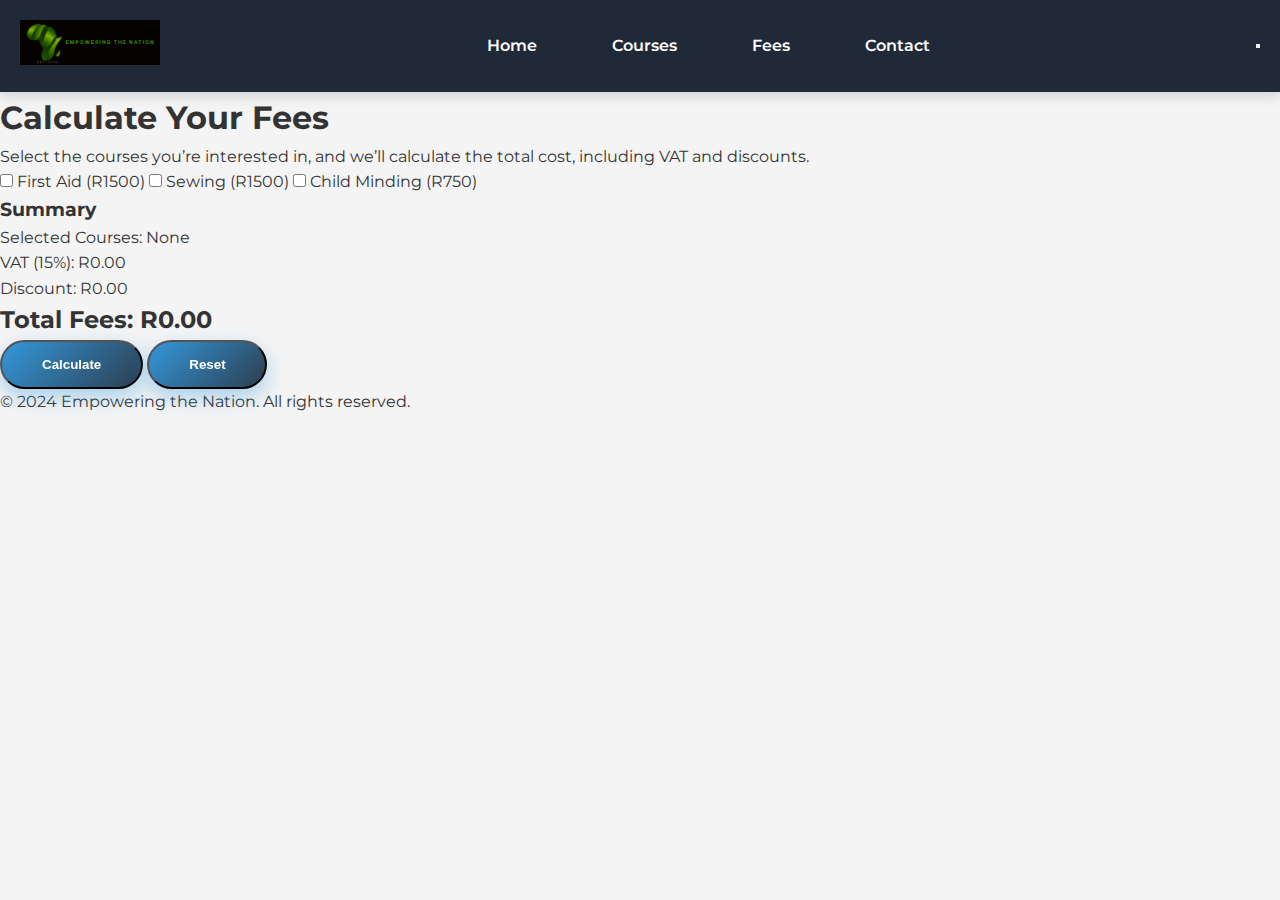
<file: calculate-fees.html>
<!DOCTYPE html>
<html lang="en">

<head>
    <meta charset="UTF-8">
    <meta name="viewport" content="width=device-width, initial-scale=1.0">
    <meta name="description" content="Calculate total fees for the courses, including VAT and applicable discounts.">
    <title>Calculate Fees | Empowering the Nation</title>
    <link href="https://fonts.googleapis.com/css2?family=Montserrat:wght@400;500;700&display=swap" rel="stylesheet">
    <link rel="stylesheet" href="styles/styles.css">
</head>

<body>
    <header class="header">
        <nav class="navbar container">
            <a href="index.html" class="brand">
                <img src="assets/logo.png" alt="Empowering the Nation Logo" class="logo">
            </a>
            <ul class="nav-links">
                <li><a href="index.html">Home</a></li>
                <li><a href="courses-summary.html">Courses</a></li>
                <li><a href="calculate-fees.html">Fees</a></li>
                <li><a href="contact.html">Contact</a></li>
            </ul>
            <button class="menu-toggle">
                <span class="bar"></span>
                <span class="bar"></span>
                <span class="bar"></span>
            </button>
        </nav>
    </header>

    <section class="fees container">
        <h1>Calculate Your Fees</h1>
        <p>Select the courses you’re interested in, and we’ll calculate the total cost, including VAT and discounts.</p>

        <!-- Fee Calculation Form -->
        <form id="feesForm">
            <div class="course-selection">
                <label>
                    <input type="checkbox" name="course" value="1500" data-course-name="First Aid"> First Aid (R1500)
                </label>
                <label>
                    <input type="checkbox" name="course" value="1500" data-course-name="Sewing"> Sewing (R1500)
                </label>
                <label>
                    <input type="checkbox" name="course" value="750" data-course-name="Child Minding"> Child Minding (R750)
                </label>
            </div>

            <div class="fees-summary">
                <h3>Summary</h3>
                <p id="selected-courses">Selected Courses: None</p>
                <p id="vat-amount">VAT (15%): R0.00</p>
                <p id="discount">Discount: R0.00</p>
                <h2 id="total-fees">Total Fees: R0.00</h2>
            </div>

            <button type="button" class="btn primary-btn" onclick="calculateFees()">Calculate</button>
            <button type="button" class="btn secondary-btn" onclick="resetForm()">Reset</button>
        </form>
    </section>

    <footer>
        <div class="container">
            <p>&copy; 2024 Empowering the Nation. All rights reserved.</p>
        </div>
    </footer>

    <script>
        function calculateFees() {
            const checkboxes = document.querySelectorAll('input[name="course"]:checked');
            let totalFees = 0;
            const selectedCourses = [];

            checkboxes.forEach((checkbox) => {
                totalFees += parseFloat(checkbox.value);
                selectedCourses.push(checkbox.getAttribute('data-course-name'));
            });

            const vat = totalFees * 0.15;
            const discount = totalFees > 3000 ? 0.1 * totalFees : 0;

            document.getElementById('selected-courses').textContent = 'Selected Courses: ' + (selectedCourses.length > 0 ? selectedCourses.join(', ') : 'None');
            document.getElementById('vat-amount').textContent = 'VAT (15%): R' + vat.toFixed(2);
            document.getElementById('discount').textContent = 'Discount: R' + discount.toFixed(2);
            document.getElementById('total-fees').textContent = 'Total Fees: R' + (totalFees + vat - discount).toFixed(2);
        }

        function resetForm() {
            document.getElementById('feesForm').reset();
            document.getElementById('selected-courses').textContent = 'Selected Courses: None';
            document.getElementById('vat-amount').textContent = 'VAT (15%): R0.00';
            document.getElementById('discount').textContent = 'Discount: R0.00';
            document.getElementById('total-fees').textContent = 'Total Fees: R0.00';
        }
    </script>

    <script src="scripts/main.js"></script>
</body>

</html>
</file>
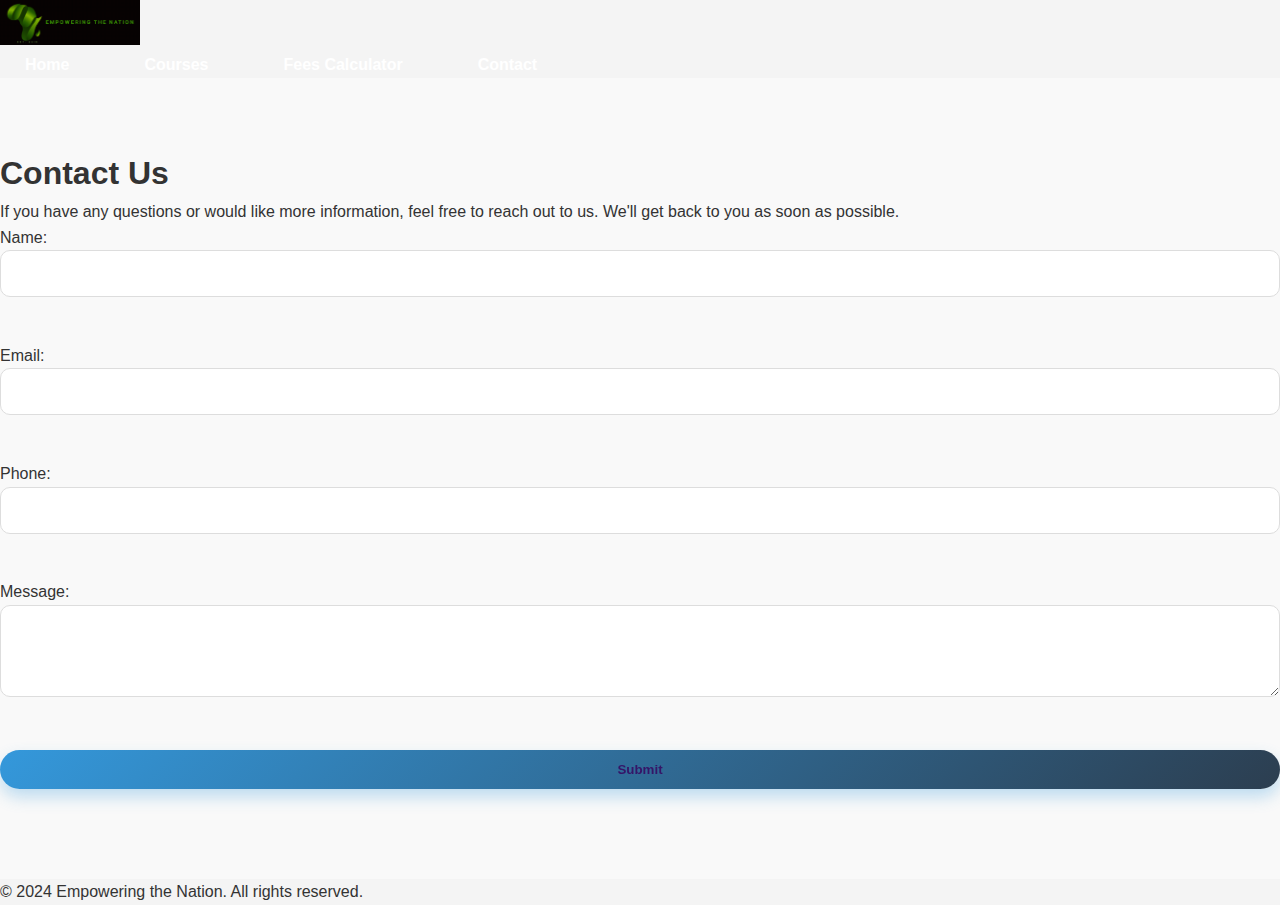
<file: contact.html>
<!DOCTYPE html>
<html lang="en">
<head>
    <meta charset="UTF-8">
    <meta name="viewport" content="width=device-width, initial-scale=1.0">
    <meta name="description" content="Contact Empowering the Nation for more information about courses and registration.">
    <title>Contact Us | Empowering the Nation</title>
    <link rel="stylesheet" href="styles/styles.css">
    <link rel="stylesheet" href="styles/responsive.css">
</head>
<body>
    <header>
        <nav>
            <div class="container">
                <a href="index.html" class="brand">
                    <img src="assets/logo.png" alt="Empowering the Nation Logo" class="logo">
                </a>
                <ul class="nav-links">
                    <li><a href="index.html">Home</a></li>
                    <li><a href="courses-summary.html">Courses</a></li>
                    <li><a href="calculate-fees.html">Fees Calculator</a></li>
                    <li><a href="contact.html">Contact</a></li>
                </ul>
            </div>
        </nav>
    </header>

    <main>
        <section class="contact-form">
            <div class="container">
                <h1>Contact Us</h1>
                <p>If you have any questions or would like more information, feel free to reach out to us. We'll get back to you as soon as possible.</p>
                <form action="mailto:contact@empoweringthenation.org" method="post" enctype="text/plain">
                    <label for="name">Name:</label><br>
                    <input type="text" id="name" name="name" required><br><br>
                    <label for="email">Email:</label><br>
                    <input type="email" id="email" name="email" required><br><br>
                    <label for="phone">Phone:</label><br>
                    <input type="tel" id="phone" name="phone" required><br><br>
                    <label for="message">Message:</label><br>
                    <textarea id="message" name="message" rows="4" required></textarea><br><br>
                    <input type="submit" value="Submit" class="btn primary-btn">
                </form>
            </div>
        </section>
    </main>

    <footer>
        <div class="container">
            <p>&copy; 2024 Empowering the Nation. All rights reserved.</p>
        </div>
    </footer>
</body>
</html>
</file>
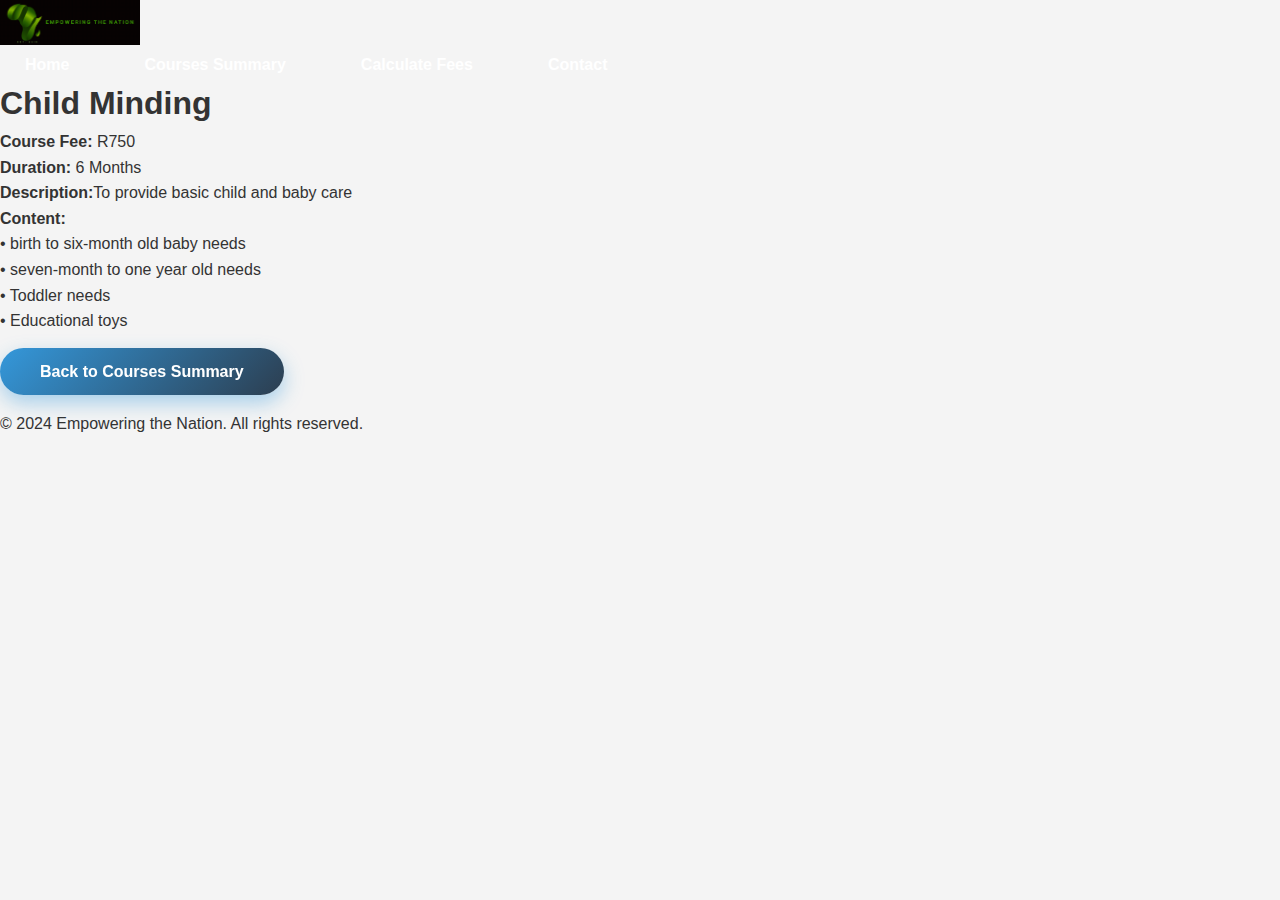
<file: course-childMinding.html>
<!DOCTYPE html>
<html lang="en">
<head>
    <meta charset="UTF-8">
    <meta name="viewport" content="width=device-width, initial-scale=1.0">
    <meta name="description" content="Detailed information about the selected course including duration, fees, and course content.">
    <meta name="keywords" content="Empowering the Nation, Course Detail, Skill Development, Training">
    <title>Course Detail - Child minding</title>
    <link rel="stylesheet" href="styles/styles.css">
</head>
<body>
    <header>
        <nav>
            <div class="container">
                <a href="index.html" class="brand">
                    <img src="assets/logo.png" alt="Empowering the Nation Logo" class="logo">
                </a>
                <ul class="nav-links">
                    <li><a href="index.html">Home</a></li>
                    <li><a href="courses-summary.html">Courses Summary</a></li>
                    <li><a href="calculate-fees.html">Calculate Fees</a></li>
                    <li><a href="contact.html">Contact</a></li>
                </ul>
            </div>
        </nav>
    </header>

    <main>
        <section class="course-detail">
            <div class="container">
                <h1>Child Minding</h1>
                <p><strong>Course Fee:</strong> R750</p>
                <p><strong>Duration:</strong> 6 Months</p>
                <p><strong>Description:</strong>To provide basic child and baby care   </p>
                <p><strong>Content:</strong>
                    <p>• birth to six-month old baby needs </p>

                    <p>• seven-month to one year old needs </p>
                    
                    <p>• Toddler needs </p>
                    
                    <p>• Educational toys </p>
                <br>
                <a href="courses-summary.html" class="btn secondary-btn">Back to Courses Summary</a>
            </div>
        </section>
    </main>
    <br>
    <footer>
        <div class="container">
            <p>&copy; 2024 Empowering the Nation. All rights reserved.</p>
        </div>
    </footer>
</body>
</html>
</file>
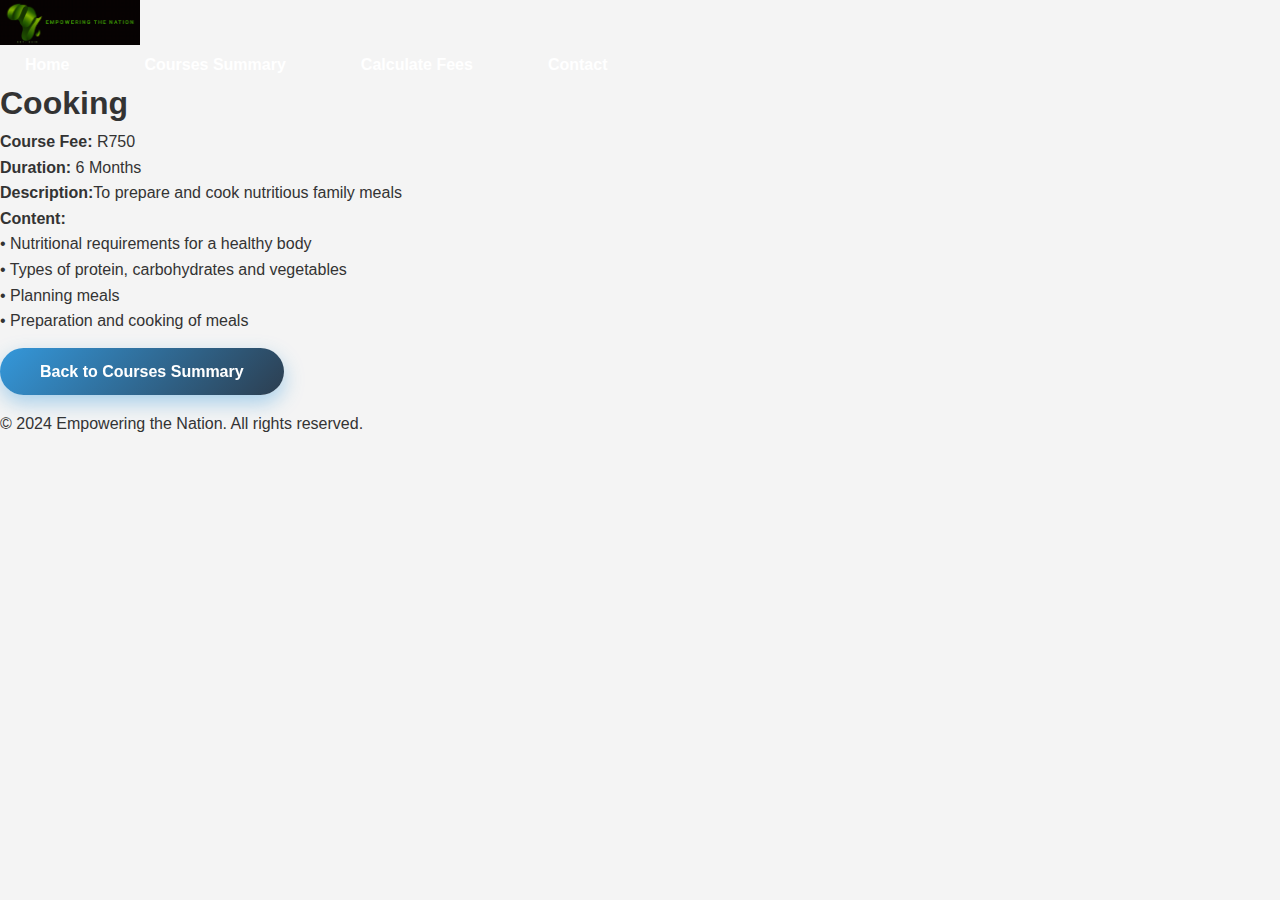
<file: course-cooking.html>
<!DOCTYPE html>
<html lang="en">
<head>
    <meta charset="UTF-8">
    <meta name="viewport" content="width=device-width, initial-scale=1.0">
    <meta name="description" content="Detailed information about the selected course including duration, fees, and course content.">
    <meta name="keywords" content="Empowering the Nation, Course Detail, Skill Development, Training">
    <title>Course Detail - Cooking</title>
    <link rel="stylesheet" href="styles/styles.css">
</head>
<body>
    <header>
        <nav>
            <div class="container">
                <a href="index.html" class="brand">
                    <img src="assets/logo.png" alt="Empowering the Nation Logo" class="logo">
                </a>
                <ul class="nav-links">
                    <li><a href="index.html">Home</a></li>
                    <li><a href="courses-summary.html">Courses Summary</a></li>
                    <li><a href="calculate-fees.html">Calculate Fees</a></li>
                    <li><a href="contact.html">Contact</a></li>
                </ul>
            </div>
        </nav>
    </header>

    <main>
        <section class="course-detail">
            <div class="container">
                <h1>Cooking</h1>
                <p><strong>Course Fee:</strong> R750</p>
                <p><strong>Duration:</strong> 6 Months</p>
                <p><strong>Description:</strong>To prepare and cook nutritious family meals </p>
                <p><strong>Content:</strong>
                    <p>• Nutritional requirements for a healthy body </p>

                    <p>• Types of protein, carbohydrates and vegetables </p>
                    
                    <p>• Planning meals </p>
                    
                    <p>• Preparation and cooking of meals </p>
                <br>
                <a href="courses-summary.html" class="btn secondary-btn">Back to Courses Summary</a>
            </div>
        </section>
    </main>
    <br>
    <footer>
        <div class="container">
            <p>&copy; 2024 Empowering the Nation. All rights reserved.</p>
        </div>
    </footer>
</body>
</html>
</file>
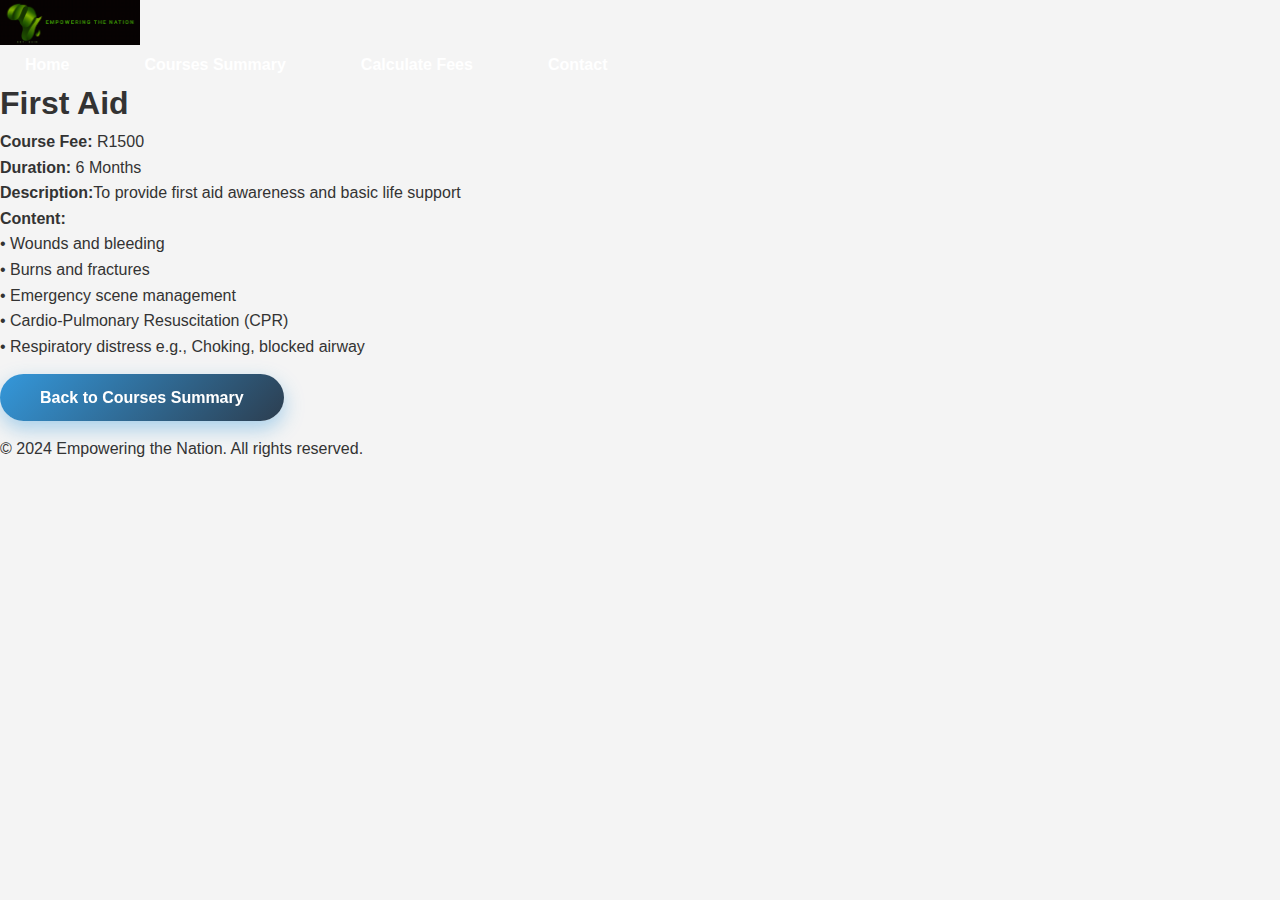
<file: course-firstAid.html>
<!DOCTYPE html>
<html lang="en">
<head>
    <meta charset="UTF-8">
    <meta name="viewport" content="width=device-width, initial-scale=1.0">
    <meta name="description" content="Detailed information about the selected course including duration, fees, and course content.">
    <meta name="keywords" content="Empowering the Nation, Course Detail, Skill Development, Training">
    <title>Course Detail - First Aid</title>
    <link rel="stylesheet" href="styles/styles.css">
</head>
<body>
    <header>
        <nav>
            <div class="container">
                <a href="index.html" class="brand">
                    <img src="assets/logo.png" alt="Empowering the Nation Logo" class="logo">
                </a>
                <ul class="nav-links">
                    <li><a href="index.html">Home</a></li>
                    <li><a href="courses-summary.html">Courses Summary</a></li>
                    <li><a href="calculate-fees.html">Calculate Fees</a></li>
                    <li><a href="contact.html">Contact</a></li>
                </ul>
            </div>
        </nav>
    </header>

    <main>
        <section class="course-detail">
            <div class="container">
                <h1>First Aid</h1>
                <p><strong>Course Fee:</strong> R1500</p>
                <p><strong>Duration:</strong> 6 Months</p>
                <p><strong>Description:</strong>To provide first aid awareness and basic life support </p>
                <p><strong>Content:</strong>
                    <p>• Wounds and bleeding </p>

                    <p>• Burns and fractures</p> 
                    
                    <p>• Emergency scene management </p>
                    
                    <p>• Cardio-Pulmonary Resuscitation (CPR)</p> 
                    
                    <p>• Respiratory distress e.g., Choking, blocked airway </p>
                <br>
                <a href="courses-summary.html" class="btn secondary-btn">Back to Courses Summary</a>
            </div>
        </section>
    </main>
    <br>
    <footer>
        <div class="container">
            <p>&copy; 2024 Empowering the Nation. All rights reserved.</p>
        </div>
    </footer>
</body>
</html>
</file>
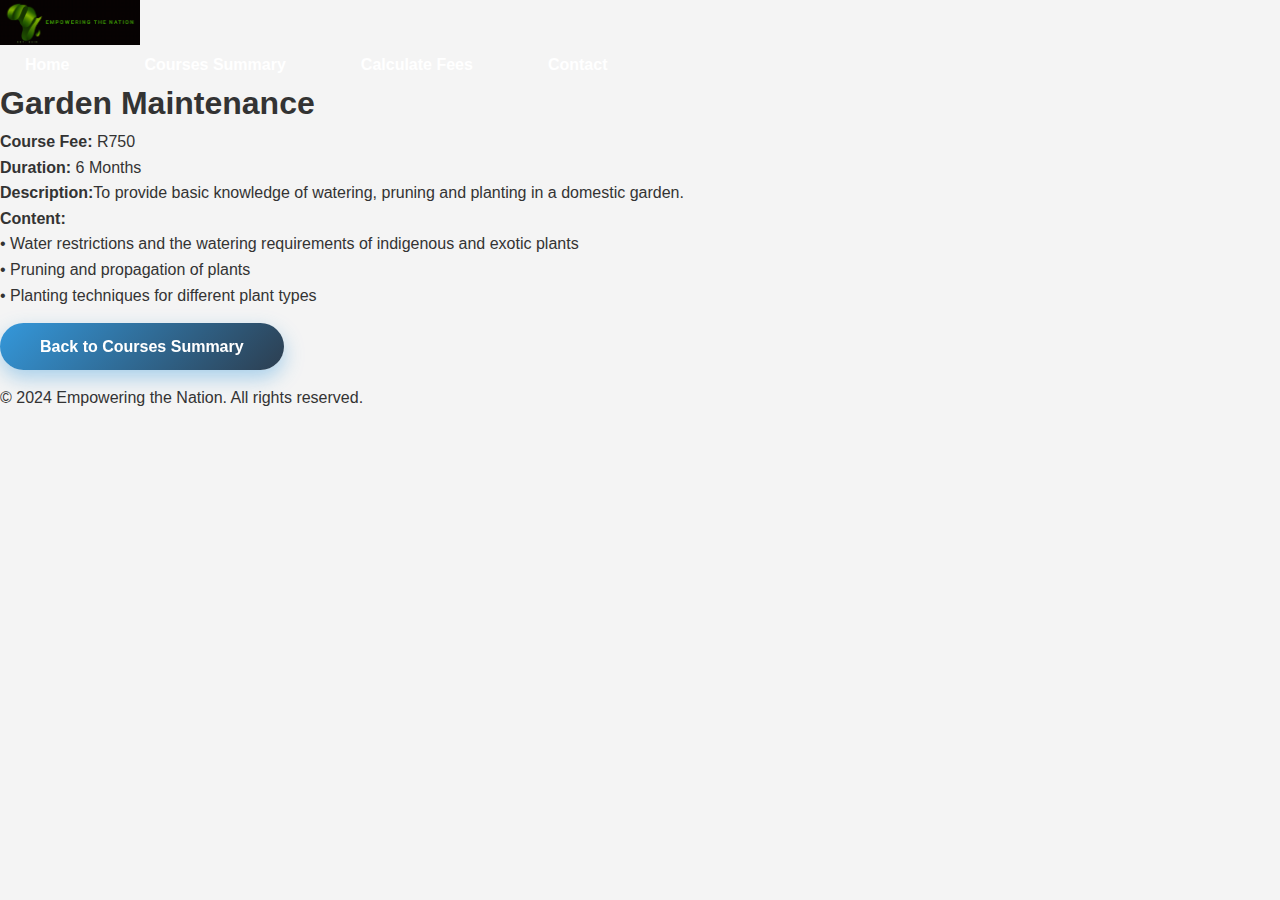
<file: course-gardenMaintenance.html>
<!DOCTYPE html>
<html lang="en">
<head>
    <meta charset="UTF-8">
    <meta name="viewport" content="width=device-width, initial-scale=1.0">
    <meta name="description" content="Detailed information about the selected course including duration, fees, and course content.">
    <meta name="keywords" content="Empowering the Nation, Course Detail, Skill Development, Training">
    <title>Course Detail - Garden Maintenance</title>
    <link rel="stylesheet" href="styles/styles.css">
</head>
<body>
    <header>
        <nav>
            <div class="container">
                <a href="index.html" class="brand">
                    <img src="assets/logo.png" alt="Empowering the Nation Logo" class="logo">
                </a>
                <ul class="nav-links">
                    <li><a href="index.html">Home</a></li>
                    <li><a href="courses-summary.html">Courses Summary</a></li>
                    <li><a href="calculate-fees.html">Calculate Fees</a></li>
                    <li><a href="contact.html">Contact</a></li>
                </ul>
            </div>
        </nav>
    </header>

    <main>
        <section class="course-detail">
            <div class="container">
                <h1>Garden Maintenance</h1>
                <p><strong>Course Fee:</strong> R750</p>
                <p><strong>Duration:</strong> 6 Months</p>
                <p><strong>Description:</strong>To provide basic knowledge of watering, pruning and planting in a domestic garden. </p>
                <p><strong>Content:</strong>
                    <p>• Water restrictions and the watering requirements of indigenous and exotic plants </p>

                    <p>• Pruning and propagation of plants </p>
                    
                    <p>• Planting techniques for different plant types </p>
                <br>
                <a href="courses-summary.html" class="btn secondary-btn">Back to Courses Summary</a>
            </div>
        </section>
    </main>
    <br>
    <footer>
        <div class="container">
            <p>&copy; 2024 Empowering the Nation. All rights reserved.</p>
        </div>
    </footer>
</body>
</html>
</file>
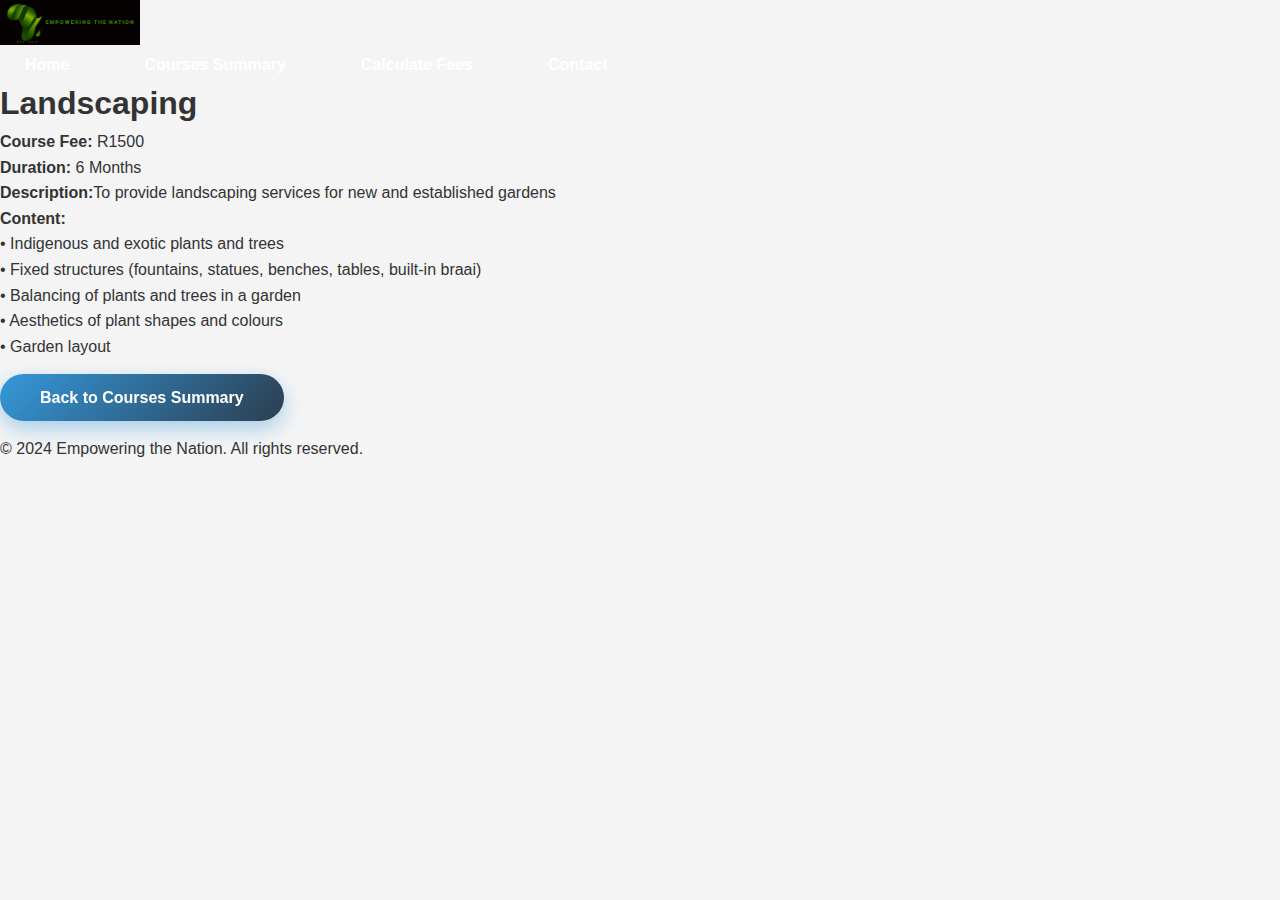
<file: course-landscaping.html>
<!DOCTYPE html>
<html lang="en">
<head>
    <meta charset="UTF-8">
    <meta name="viewport" content="width=device-width, initial-scale=1.0">
    <meta name="description" content="Detailed information about the selected course including duration, fees, and course content.">
    <meta name="keywords" content="Empowering the Nation, Course Detail, Skill Development, Training">
    <title>Course Detail - Landscaping</title>
    <link rel="stylesheet" href="styles/styles.css">
</head>
<body>
    <header>
        <nav>
            <div class="container">
                <a href="index.html" class="brand">
                    <img src="assets/logo.png" alt="Empowering the Nation Logo" class="logo">
                </a>
                <ul class="nav-links">
                    <li><a href="index.html">Home</a></li>
                    <li><a href="courses-summary.html">Courses Summary</a></li>
                    <li><a href="calculate-fees.html">Calculate Fees</a></li>
                    <li><a href="contact.html">Contact</a></li>
                </ul>
            </div>
        </nav>
    </header>

    <main>
        <section class="course-detail">
            <div class="container">
                <h1>Landscaping</h1>
                <p><strong>Course Fee:</strong> R1500</p>
                <p><strong>Duration:</strong> 6 Months</p>
                <p><strong>Description:</strong>To provide landscaping services for new and established gardens  </p>
                <p><strong>Content:</strong>
                    <p>• Indigenous and exotic plants and trees </p>

                    <p>• Fixed structures (fountains, statues, benches, tables, built-in braai) </p>
                    
                    <p>• Balancing of plants and trees in a garden </p>
                    
                    <p>• Aesthetics of plant shapes and colours</p>
                    
                    <p>• Garden layout </p>
                <br>
                <a href="courses-summary.html" class="btn secondary-btn">Back to Courses Summary</a>
            </div>
        </section>
    </main>
    <br>
    <footer>
        <div class="container">
            <p>&copy; 2024 Empowering the Nation. All rights reserved.</p>
        </div>
    </footer>
</body>
</html>
</file>
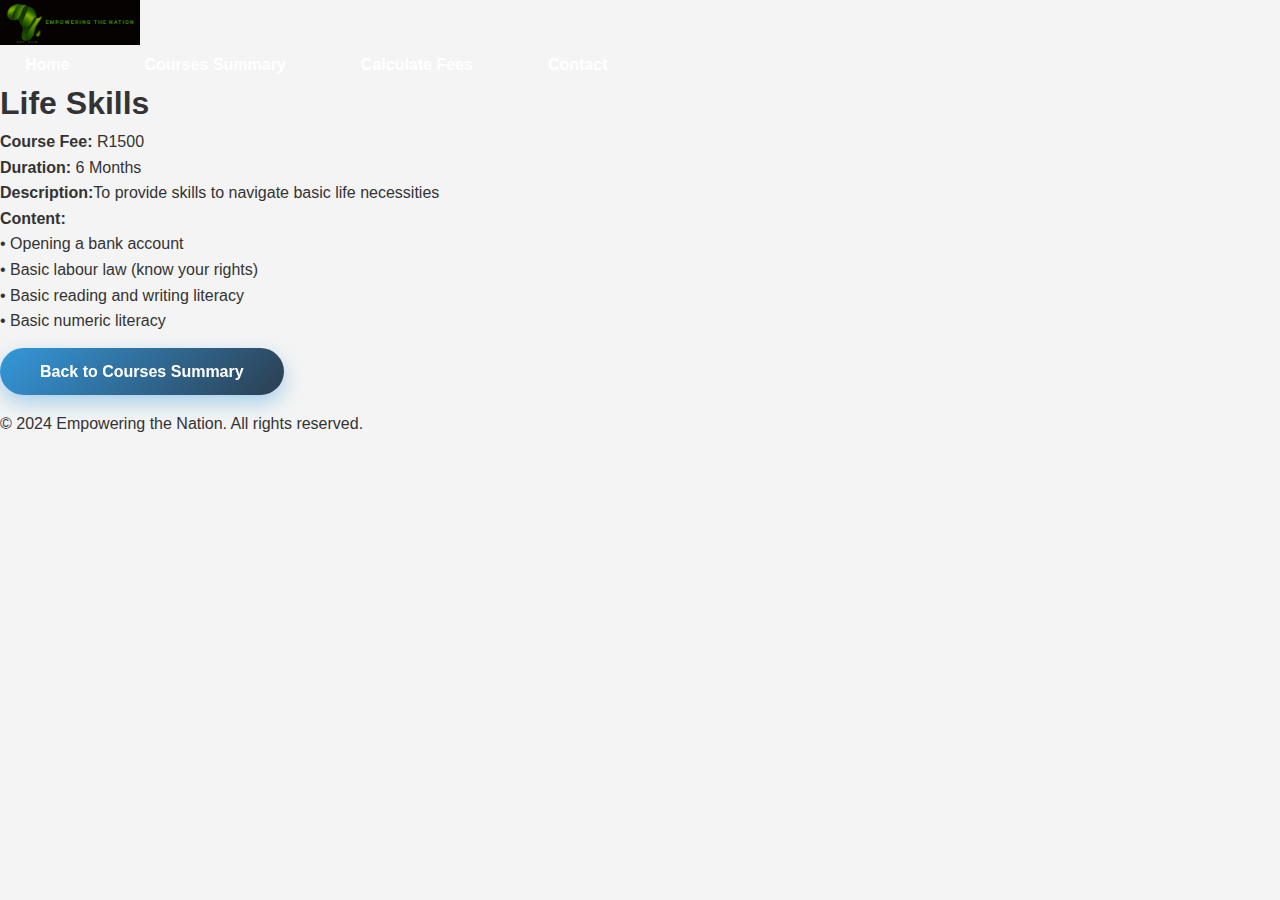
<file: course-lifeSkills.html>
<!DOCTYPE html>
<html lang="en">
<head>
    <meta charset="UTF-8">
    <meta name="viewport" content="width=device-width, initial-scale=1.0">
    <meta name="description" content="Detailed information about the selected course including duration, fees, and course content.">
    <meta name="keywords" content="Empowering the Nation, Course Detail, Skill Development, Training">
    <title>Course Detail - Life skills</title>
    <link rel="stylesheet" href="styles/styles.css">
</head>
<body>
    <header>
        <nav>
            <div class="container">
                <a href="index.html" class="brand">
                    <img src="assets/logo.png" alt="Empowering the Nation Logo" class="logo">
                </a>
                <ul class="nav-links">
                    <li><a href="index.html">Home</a></li>
                    <li><a href="courses-summary.html">Courses Summary</a></li>
                    <li><a href="calculate-fees.html">Calculate Fees</a></li>
                    <li><a href="contact.html">Contact</a></li>
                </ul>
            </div>
        </nav>
    </header>

    <main>
        <section class="course-detail">
            <div class="container">
                <h1>Life Skills</h1>
                <p><strong>Course Fee:</strong> R1500</p>
                <p><strong>Duration:</strong> 6 Months</p>
                <p><strong>Description:</strong>To provide skills to navigate basic life necessities</p>
                <p><strong>Content:</strong>
                    <p>• Opening a bank account </p>

                    <p>• Basic labour law (know your rights)</p> 
                    
                    <p>• Basic reading and writing literacy </p> 
                    
                    <p>• Basic numeric literacy  </p>
                <br>
                <a href="courses-summary.html" class="btn secondary-btn">Back to Courses Summary</a>
            </div>
        </section>
    </main>
    <br>
    <footer>
        <div class="container">
            <p>&copy; 2024 Empowering the Nation. All rights reserved.</p>
        </div>
    </footer>
</body>
</html>
</file>
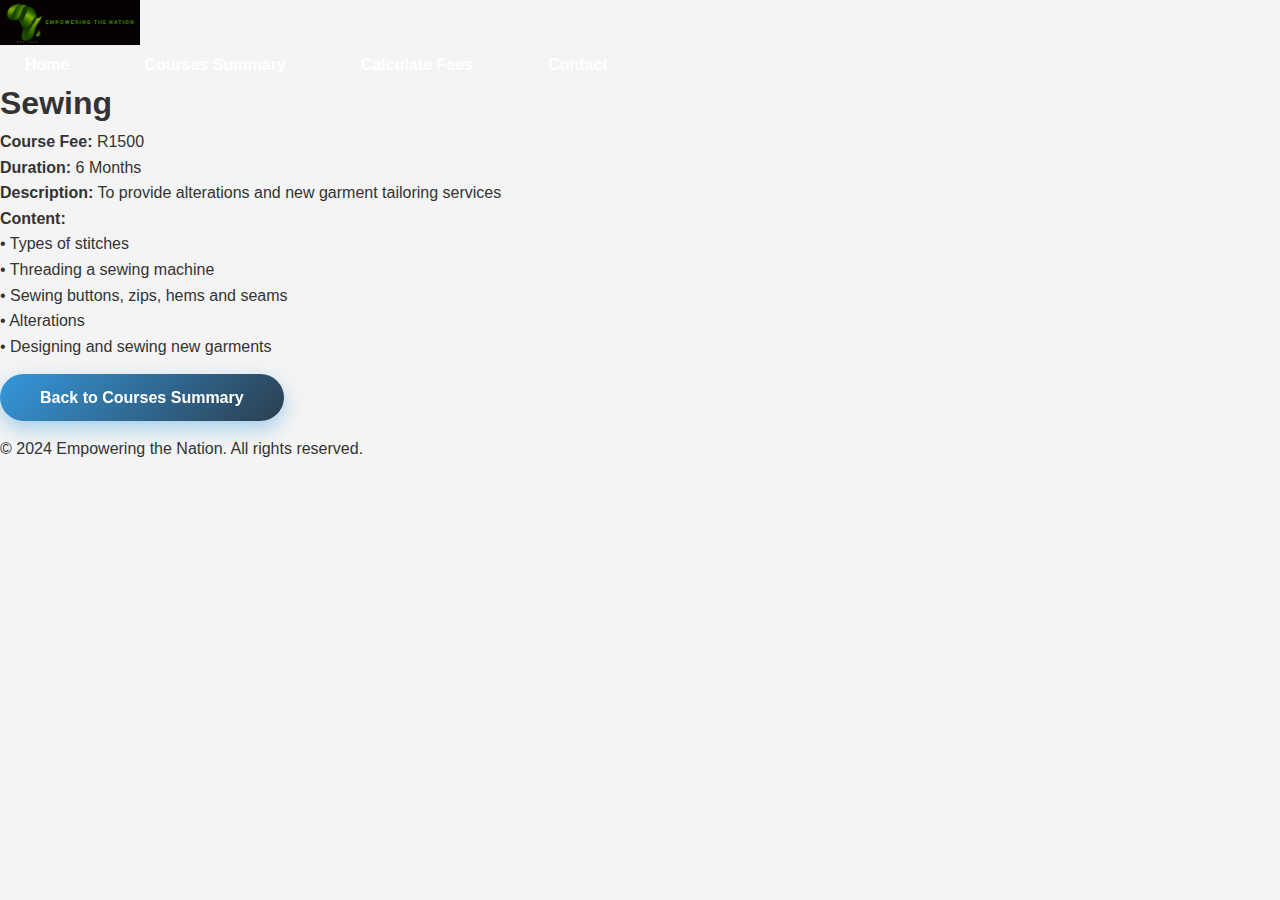
<file: course-sewing.html>
<!DOCTYPE html>
<html lang="en">
<head>
    <meta charset="UTF-8">
    <meta name="viewport" content="width=device-width, initial-scale=1.0">
    <meta name="description" content="Detailed information about the selected course including duration, fees, and course content.">
    <meta name="keywords" content="Empowering the Nation, Course Detail, Skill Development, Training">
    <title>Course Detail - Sewing</title>
    <link rel="stylesheet" href="styles/styles.css">
</head>
<body>
    <header>
        <nav>
            <div class="container">
                <a href="index.html" class="brand">
                    <img src="assets/logo.png" alt="Empowering the Nation Logo" class="logo">
                </a>
                <ul class="nav-links">
                    <li><a href="index.html">Home</a></li>
                    <li><a href="courses-summary.html">Courses Summary</a></li>
                    <li><a href="calculate-fees.html">Calculate Fees</a></li>
                    <li><a href="contact.html">Contact</a></li>
                </ul>
            </div>
        </nav>
    </header>

    <main>
        <section class="course-detail">
            <div class="container">
                <h1>Sewing</h1>
                <p><strong>Course Fee:</strong> R1500</p>
                <p><strong>Duration:</strong> 6 Months</p>
                <p><strong>Description:</strong> To provide alterations and new garment tailoring services   </p>
                <p><strong>Content:</strong>
                    <p>• Types of stitches</p> 

                    <p>• Threading a sewing machine</p> 
                    
                    <p>• Sewing buttons, zips, hems and seams</p> 
                    
                    <p>• Alterations </p>
                    
                    <p>• Designing and sewing new garments  </p>
                <br>
                <a href="courses-summary.html" class="btn secondary-btn">Back to Courses Summary</a>
            </div>
        </section>
    </main>
    <br>
    <footer>
        <div class="container">
            <p>&copy; 2024 Empowering the Nation. All rights reserved.</p>
        </div>
    </footer>
</body>
</html>
</file>
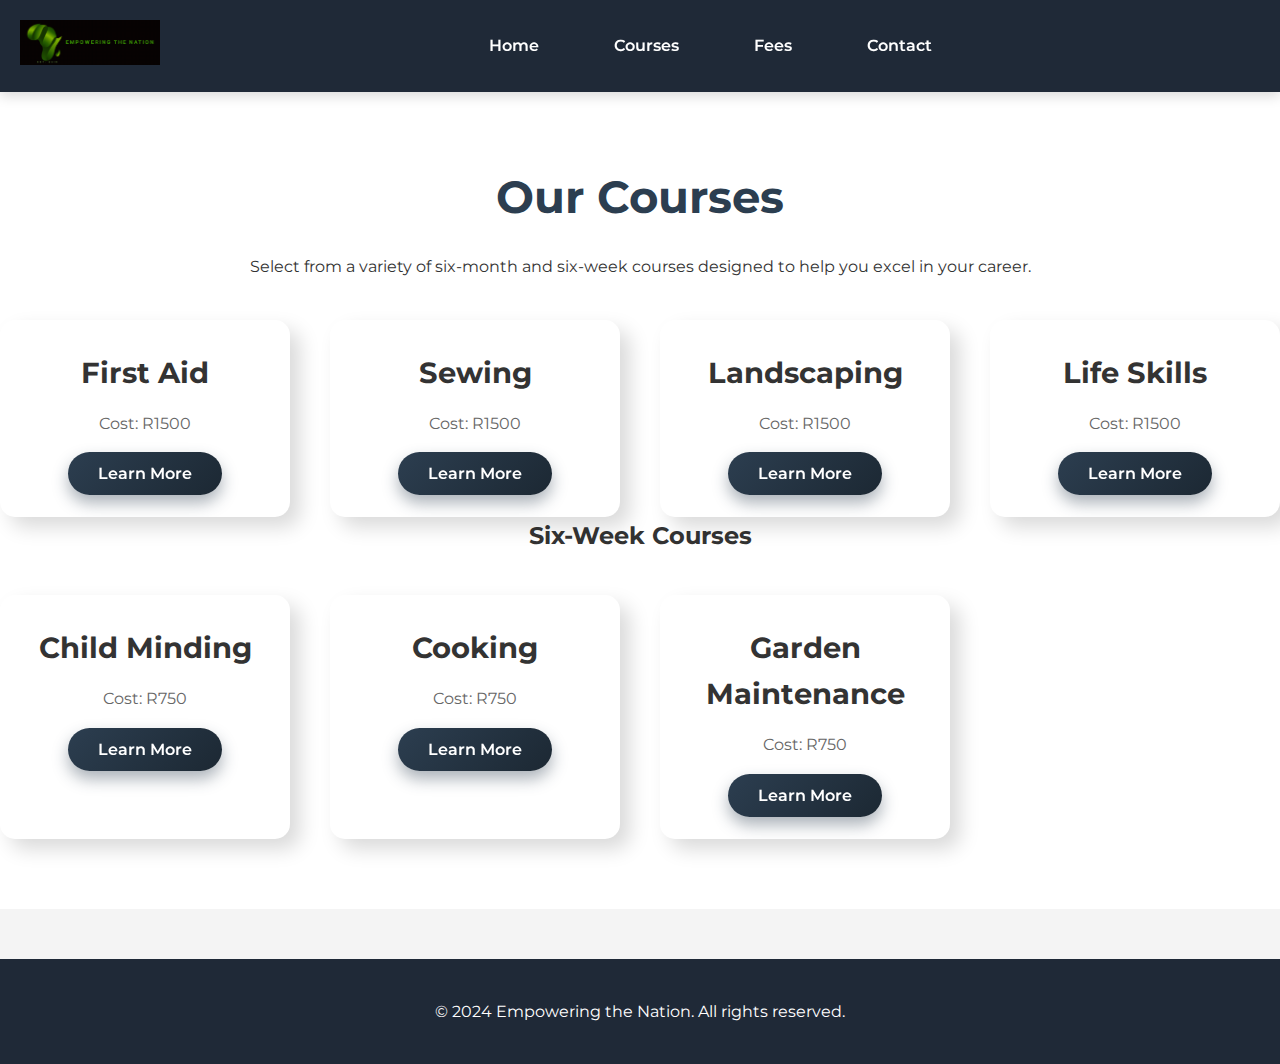
<file: courses-summary.html>
<!DOCTYPE html>
<html lang="en">

<head>
    <meta charset="UTF-8">
    <meta name="viewport" content="width=device-width, initial-scale=1.0">
    <meta name="description" content="Explore our range of courses and choose the right one for your career.">
    <title>Our Courses | Empowering the Nation</title>
    <link href="https://fonts.googleapis.com/css2?family=Montserrat:wght@400;500;700&display=swap" rel="stylesheet">
    <link rel="stylesheet" href="styles/styles.css">
</head>

<body>
    <!-- Header -->
    <header class="header">
        <div class="container">
            <div class="navbar">
                <a href="index.html" class="brand">
                    <img src="assets/logo.png" alt="Empowering the Nation Logo" class="logo">
                </a>
                <ul class="nav-links">
                    <li><a href="index.html">Home</a></li>
                    <li><a href="courses-summary.html">Courses</a></li>
                    <li><a href="calculate-fees.html">Fees</a></li>
                    <li><a href="contact.html">Contact</a></li>
                </ul>
                <div class="menu-toggle">
                    <span class="bar"></span>
                    <span class="bar"></span>
                    <span class="bar"></span>
                </div>
            </div>
        </div>
    </header>

    <!-- Courses Section -->
    <section class="courses container">
        <h1>Our Courses</h1>
        <p>Select from a variety of six-month and six-week courses designed to help you excel in your career.</p>

        <div class="course-grid">
            <div class="course-item">
                <h2>First Aid</h2>
                <p>Cost: R1500</p>
                <a href="course-firstAid.html" class="btn secondary-btn">Learn More</a>
            </div>
            <div class="course-item">
                <h2>Sewing</h2>
                <p>Cost: R1500</p>
                <a href="course-sewing.html" class="btn secondary-btn">Learn More</a>
            </div>
            <div class="course-item">
                <h2>Landscaping</h2>
                <p>Cost: R1500</p>
                <a href="course-landscaping.html" class="btn secondary-btn">Learn More</a>
            </div>
            <div class="course-item">
                <h2>Life Skills</h2>
                <p>Cost: R1500</p>
                <a href="course-lifeSkills.html" class="btn secondary-btn">Learn More</a>
            </div>
        </div>

        <h2>Six-Week Courses</h2>
        <div class="course-grid">
            <div class="course-item">
                <h2>Child Minding</h2>
                <p>Cost: R750</p>
                <a href="course-childMinding.html" class="btn secondary-btn">Learn More</a>
            </div>
            <div class="course-item">
                <h2>Cooking</h2>
                <p>Cost: R750</p>
                <a href="course-cooking.html" class="btn secondary-btn">Learn More</a>
            </div>
            <div class="course-item">
                <h2>Garden Maintenance</h2>
                <p>Cost: R750</p>
                <a href="course-gardenMaintenance.html" class="btn secondary-btn">Learn More</a>
            </div>
        </div>
    </section>

    <!-- Footer -->
    <footer class="footer">
        <div class="container">
            <p>&copy; 2024 Empowering the Nation. All rights reserved.</p>
        </div>
    </footer>

    <script src="scripts/main.js"></script>
</body>

</html>
</file>
<file: styles/responsive.css>
/* Responsive styles for mobile devices */
@media (max-width: 768px) {
    .hero h1 {
        font-size: 2rem;
    }

    .hero p {
        font-size: 1rem;
    }

    .card {
        padding: 15px;
    }

    .nav-links {
        display: none;
    }

    .menu-toggle {
        display: flex;
    }

    .nav-links.open {
        display: flex;
        flex-direction: column;
        position: absolute;
        right: 0;
        background: #4CAF50;
        width: 100%;
        top: 50px;
        padding: 20px;
        box-shadow: 0px 4px 10px rgba(0, 0, 0, 0.1);
    }

    .nav-links li {
        margin: 10px 0;
        text-align: center;
    }
}
</file>
<file: styles/styles.css>
/* General Reset and Base Styles */
* {
    margin: 0;
    padding: 0;
    box-sizing: border-box;
    scroll-behavior: smooth;
}

body {
    font-family: 'Montserrat', sans-serif;
    background-color: #f4f4f4;
    color: #333;
    line-height: 1.6;
    transition: background-color 0.3s ease, color 0.3s ease;
    overflow-x: hidden;
}

/* Glassmorphism Background */
.glass {
    background: rgba(255, 255, 255, 0.15);
    backdrop-filter: blur(10px);
    box-shadow: 0 8px 32px 0 rgba(31, 38, 135, 0.37);
    border: 1px solid rgba(255, 255, 255, 0.18);
    border-radius: 15px;
    padding: 20px;
}

/* Dark Mode */
body.dark-mode {
    background-color: #181818;
    color: #e0e0e0;
}

.dark-mode .header {
    background-color: #333;
}

.dark-mode .btn {
    background: linear-gradient(135deg, #ff6b6b, #f06595);
}

/* Header */
.header {
    background-color: #1F2937;
    padding: 20px;
    position: sticky;
    top: 0;
    z-index: 1000;
    box-shadow: 0 4px 12px rgba(0, 0, 0, 0.15);
    transition: background-color 0.3s ease;
}

.header.scrolled {
    background-color: #111827;
}

.navbar {
    display: flex;
    justify-content: space-between;
    align-items: center;
}

.logo {
    width: 140px;
}

.nav-links {
    display: flex;
    list-style: none;
    gap: 25px;
}

.nav-links a {
    color: white;
    text-decoration: none;
    font-weight: 600;
    padding: 12px 25px;
    transition: background-color 0.3s ease, color 0.3s ease, transform 0.2s ease;
    border-radius: 30px;
}

.nav-links a:hover {
    background-color: rgba(255, 255, 255, 0.15);
    color: #f9f9f9;
    transform: scale(1.05);
}

/* Floating Action Button */
.fab {
    position: fixed;
    bottom: 40px;
    right: 40px;
    width: 60px;
    height: 60px;
    background-color: #3498db;
    color: white;
    border-radius: 50%;
    display: flex;
    justify-content: center;
    align-items: center;
    box-shadow: 0 8px 20px rgba(52, 152, 219, 0.3);
    cursor: pointer;
    transition: background-color 0.3s ease, transform 0.3s ease;
}

.fab:hover {
    background-color: #2980b9;
    transform: scale(1.1);
}

.fab-menu {
    position: fixed;
    bottom: 100px;
    right: 40px;
    display: flex;
    flex-direction: column;
    gap: 15px;
    visibility: hidden;
    opacity: 0;
    transform: translateY(20px);
    transition: visibility 0s, opacity 0.3s, transform 0.3s;
}

.fab-menu.open {
    visibility: visible;
    opacity: 1;
    transform: translateY(0);
}

.fab-menu a {
    background-color: #2C3E50;
    color: white;
    padding: 10px 15px;
    border-radius: 50px;
    text-decoration: none;
    font-weight: 600;
    box-shadow: 0 8px 20px rgba(44, 62, 80, 0.3);
    transition: background-color 0.3s ease, transform 0.3s ease;
}

.fab-menu a:hover {
    background-color: #1B2631;
    transform: scale(1.05);
}

/* Hero Section with Parallax */
.hero {
    background: linear-gradient(to bottom, rgba(0, 0, 0, 0.3), rgba(0, 0, 0, 0.7)), url('assets/hero-image.jpg') no-repeat center center/cover;
    height: 90vh;
    display: flex;
    justify-content: center;
    align-items: center;
    text-align: center;
    color: white;
    position: relative;
    overflow: hidden;
    perspective: 1000px;
}

.hero::before {
    content: '';
    position: absolute;
    width: 100%;
    height: 100%;
    background: url('assets/overlay-texture.png');
    opacity: 0.2;
    pointer-events: none;
}

.hero-title {
    font-size: 4rem;
    font-weight: 800;
    margin-bottom: 20px;
    animation: fadeDown 1.2s ease-out;
    letter-spacing: 1px;
    transform: translateZ(50px);
}

.hero-text {
    font-size: 1.4rem;
    max-width: 700px;
    margin: 0 auto 40px;
    animation: fadeUp 1.5s ease-out;
    line-height: 1.7;
    transform: translateZ(30px);
}

@keyframes fadeDown {
    from {
        opacity: 0;
        transform: translateY(-20px);
    }
    to {
        opacity: 1;
        transform: translateY(0);
    }
}

@keyframes fadeUp {
    from {
        opacity: 0;
        transform: translateY(30px);
    }
    to {
        opacity: 1;
        transform: translateY(0);
    }
}

/* Button with Ripple Effect */
.btn {
    background: linear-gradient(135deg, #3498db, #2C3E50);
    color: white;
    padding: 15px 40px;
    font-weight: 600;
    border-radius: 50px;
    text-decoration: none;
    box-shadow: 0 8px 20px rgba(52, 152, 219, 0.4);
    transition: background-color 0.3s ease, transform 0.3s ease, box-shadow 0.3s ease;
    position: relative;
    overflow: hidden;
    transform: translateY(0);
    backdrop-filter: blur(10px);
}

.btn:hover {
    background-color: #2980b9;
    transform: translateY(-6px);
    box-shadow: 0 12px 30px rgba(52, 152, 219, 0.5);
}

.btn:after {
    content: '';
    position: absolute;
    top: 50%;
    left: 50%;
    width: 0;
    height: 0;
    background: rgba(16, 202, 31, 0.4);
    border-radius: 50%;
    transform: translate(-50%, -50%);
    transition: width 0.4s ease, height 0.4s ease;
}

.btn:hover:after {
    width: 120%;
    height: 120%;
}

/* Course Section with Neumorphism */
.courses {
    padding: 70px 0;
    text-align: center;
    background-color: #ffffff;
}

.courses h1 {
    font-size: 2.8rem;
    font-weight: 700;
    color: #2C3E50;
    margin-bottom: 20px;
}

.course-grid {
    display: grid;
    grid-template-columns: repeat(auto-fill, minmax(280px, 1fr));
    gap: 40px;
    margin-top: 40px;
}

.course-item {
    background-color: white;
    padding: 30px;
    border-radius: 15px;
    box-shadow: 10px 10px 20px rgba(0, 0, 0, 0.15),
                -10px -10px 20px rgba(255, 255, 255, 0.7);
    transition: transform 0.3s ease, box-shadow 0.3s ease;
    position: relative;
    overflow: hidden;
}

.course-item:hover {
    transform: translateY(-12px);
    box-shadow: 10px 10px 30px rgba(0, 0, 0, 0.2),
                -10px -10px 30px rgba(255, 255, 255, 0.7);
}

.course-item h2 {
    font-size: 1.8rem;
    margin-bottom: 15px;
    color: #333;
}

.course-item p {
    color: #666;
    margin-bottom: 25px;
}

.course-item .secondary-btn {
    background: linear-gradient(135deg, #2C3E50, #1C2833);
    color: white;
    padding: 12px 30px;
    font-weight: 600;
    text-decoration: none;
    border-radius: 50px;
    transition: background-color 0.3s ease, transform 0.3s ease;
    box-shadow: 0 8px 16px rgba(44, 62, 80, 0.4);
}

.course-item .secondary-btn:hover {
    background-color: #1B2631;
    transform: translateY(-5px);
    box-shadow: 0 10px 25px rgba(44, 62, 80, 0.5);
}

/* Contact Form */
.contact-form {
    padding: 70px 0;
    background-color: #f9f9f9;
    text-align: left;
}

.contact-form input,
.contact-form textarea {
    width: 100%;
    padding: 15px;
    margin-bottom: 20px;
    border: 1px solid #ddd;
    border-radius: 10px;
    transition: border-color 0.3s ease, box-shadow 0.3s ease;
}

.contact-form input:focus,
.contact-form textarea:focus {
    border-color: #3498db;
    outline: none;
    box-shadow: 0 0 8px rgba(52, 152, 219, 0.3);
}

.contact-form input[type="submit"] {
    background: linear-gradient(135deg, #3498db, #2C3E50);
    color: rgb(53, 21, 104);
    font-weight: 600;
    padding: 12px 35px;
    border: none;
    cursor: pointer;
    border-radius: 50px;
    box-shadow: 0 8px 16px rgba(52, 152, 219, 0.3);
    transition: background-color 0.3s ease, transform 0.3s ease, box-shadow 0.3s ease;
}

.contact-form input[type="submit"]:hover {
    background-color: #2980b9;
    transform: translateY(-5px);
    box-shadow: 0 12px 25px rgba(52, 152, 219, 0.5);
}

/* Footer */
.footer {
    background-color: #1F2937;
    padding: 40px 0;
    color: white;
    text-align: center;
    margin-top: 50px;
}

.social-links {
    list-style: none;
    display: flex;
    justify-content: center;
    gap: 20px;
    margin-top: 15px;
}

.social-links img {
    width: 30px;
    transition: transform 0.3s ease;
}

.social-links img:hover {
    transform: scale(1.1);
}

/* Scroll Reveal Animations */
@keyframes reveal {
    from {
        opacity: 0;
        transform: translateY(50px);
    }
    to {
        opacity: 1;
        transform: translateY(0);
    }
}

.scroll-reveal {
    opacity: 0;
    visibility: hidden;
    transition: opacity 0.6s ease, transform 0.6s ease;
}

.scroll-reveal.revealed {
    opacity: 1;
    visibility: visible;
    transform: translateY(0);
}

/* Responsive Styles */
@media (max-width: 768px) {
    .hero-title {
        font-size: 2.8rem;
    }

    .hero-text {
        font-size: 1.2rem;
    }

    .course-grid {
        grid-template-columns: 1fr;
    }

    .nav-links {
        display: none;
    }

    .menu-toggle {
        display: flex;
    }

    .nav-links.open {
        display: flex;
        flex-direction: column;
        background: #4CAF50;
        position: absolute;
        right: 0;
        top: 60px;
        width: 100%;
        padding: 20px;
        box-shadow: 0 4px 10px rgba(0, 0, 0, 0.1);
    }

    .nav-links li {
        margin-bottom: 15px;
    }
}
</file>
